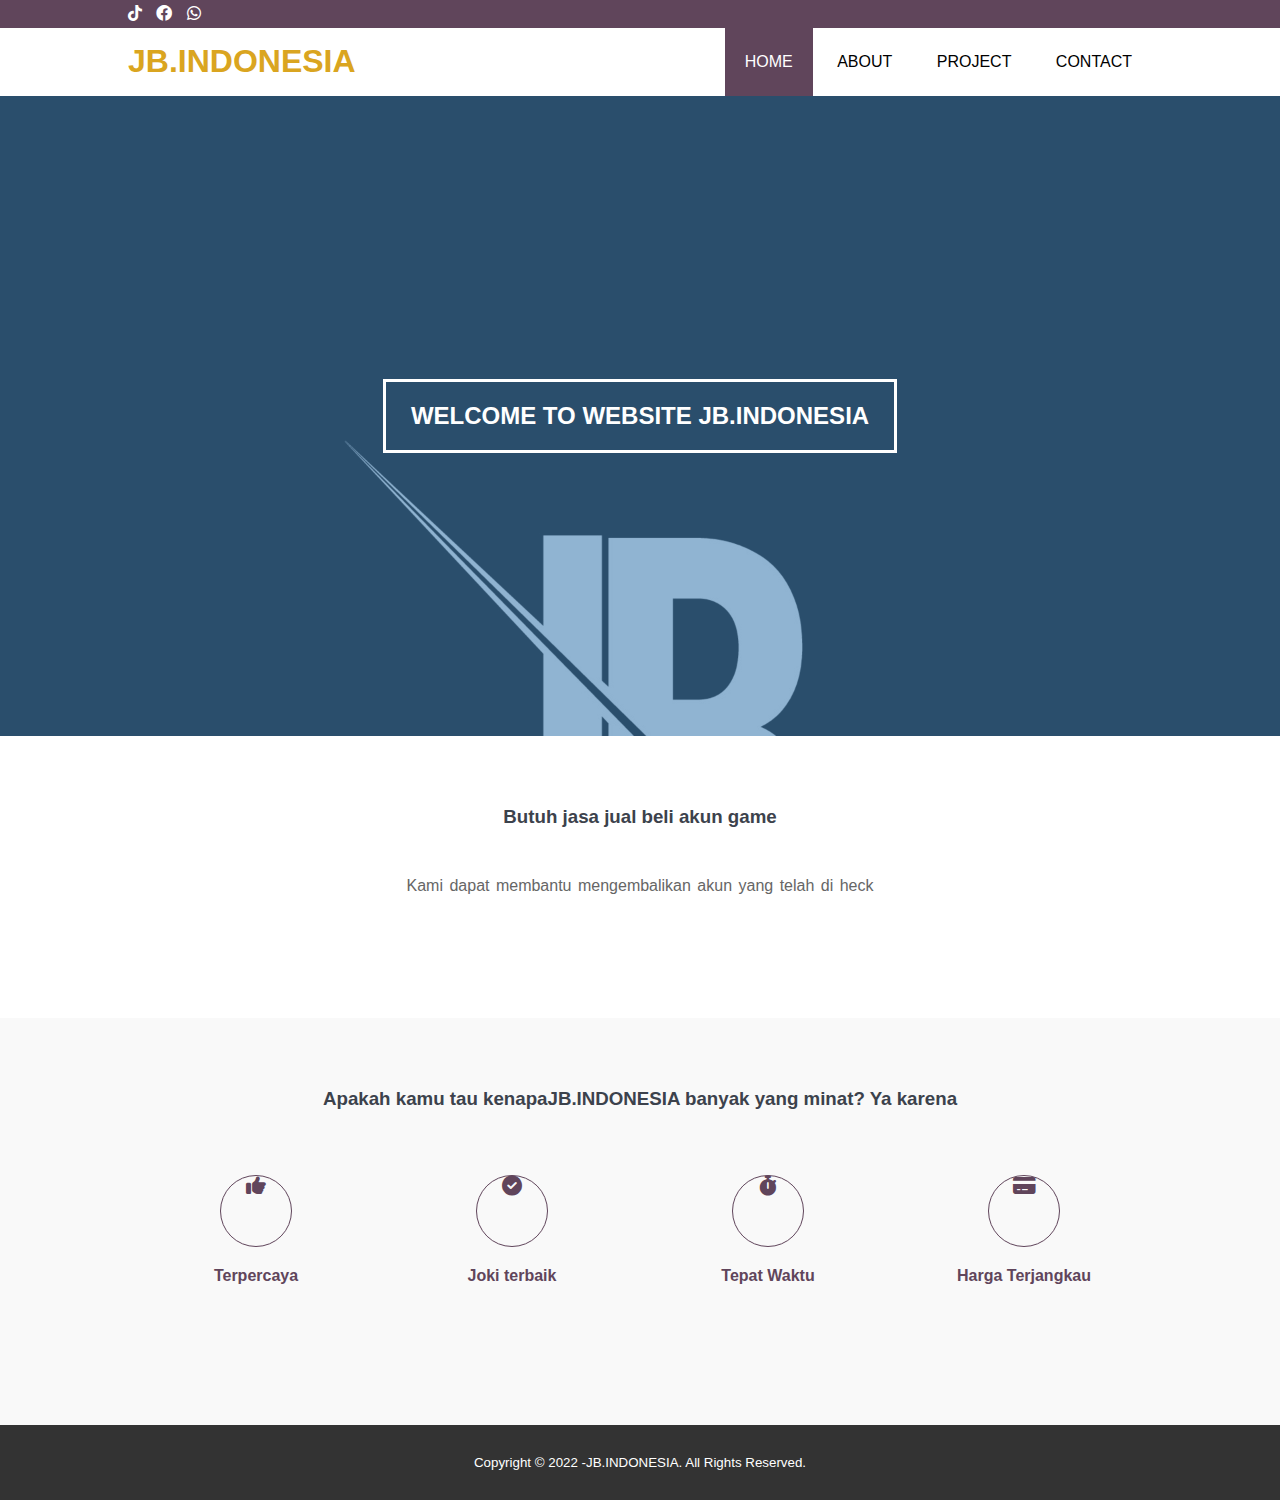
<file: index.html>
<html>
<head>
	<meta charset="utf-8">
	<meta name="viewport" content="width-device-width, initial-scale=1">
	<title>JB.INDONESIA</title>
	<link rel="stylesheet" type="text/css" href="style.css">
	<link rel="stylesheet" type="text/css" href="https://cdnjs.cloudflare.com/ajax/libs/font-awesome/6.0.0/css/all.min.css ">

</head>
<body>
	
	<!--header-->
	<div class="medsos">
		<div class="container">
			<ul>
				<li><a href="https://www.tiktok.com/@mamakziro"><i class="fa-brands fa-tiktok"></i></a></li>
				<li><a href="https://www.facebook.com/alvialqori"><i class="fa-brands fa-facebook"></i></a></li>	
				<li><a href="https://wa.me/6282156725462"><i class="fa-brands fa-whatsapp"></i> </a></li>
			</ul>
	</div>
	</div>
		<header>
		<div class="container">
			<h1><a href="index.html">JB.INDONESIA</a></h1>
			<ul>
				<li class="active"><a href="index.html">HOME</a></li>
				<li><a href="about.html">ABOUT</a></li>
				<li><a href="project.html">PROJECT</a></li>
				<li><a href="contact.html">CONTACT</a></li>
			</ul>
		</div>
	</header>

	<!-- banner -->
	<section class="banner">
		<h2>WELCOME TO WEBSITE JB.INDONESIA</h2>
	</section>

	<!-- about -->
	<section class="about">
		<div class="container">
			<h3>Butuh jasa jual beli akun game </h3>
			<p>Kami dapat membantu mengembalikan akun yang telah di heck</p>
		</div>
	</section>

	<!-- service -->
	<section class="service">
		<div class="container">
			<h3>Apakah kamu tau kenapaJB.INDONESIA banyak yang minat? Ya karena</h3>
			<div class="box">
				<div class="col-4">
					<div class="icon"><i class="fa-solid fa-thumbs-up"></i></div>
					<h4>Terpercaya</h4>
				</div>
				<div class="col-4">
					<div class="icon"><i class="fa-solid fa-circle-check"></i></div>
					<h4>Joki terbaik</h4>
				</div>
				<div class="col-4">
					<div class="icon"><i class="fa-solid fa-stopwatch"></i></div>
					<h4>Tepat Waktu</h4>
				</div>
				<div class="col-4">
					<div class="icon"><i class="fa-solid fa-credit-card"></i></div>
					<h4>Harga Terjangkau</h4>
				</div>
			</div>
		</div>
	</section>

	<!-- footer -->
	<footer>
		<div class="container">
			<small>Copyright &copy; 2022 -JB.INDONESIA. All Rights Reserved.</small>
		</div>
	</footer>


	<script type="text/javascript">
		$(document).ready(function(){
			$(".bg-loader").hide();
		})
	</script>
</body>
</html>
</file>
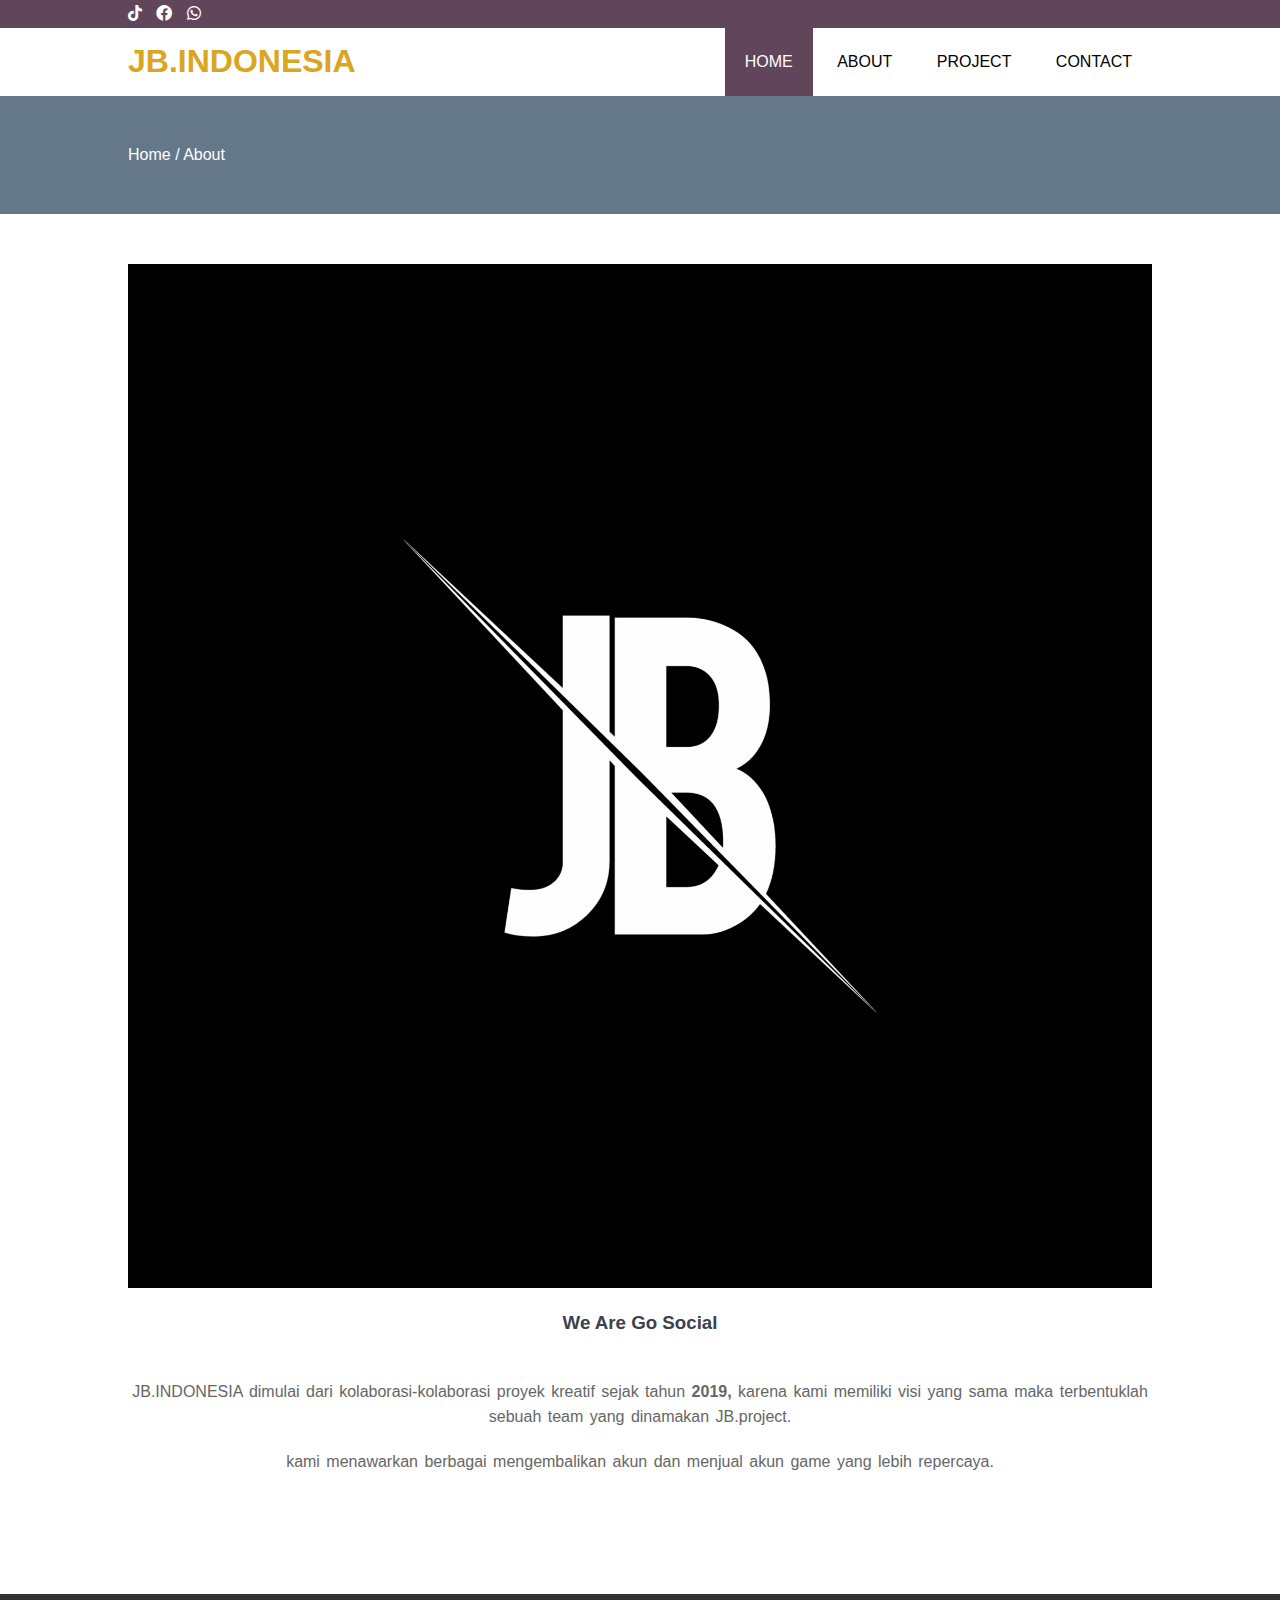
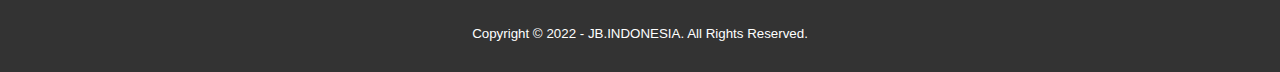
<file: about.html>
<!DOCTYPE html>
<html>
<head>
	<meta charset="utf-8">
	<meta name="viewport" content="width-device-width, initial-scale=1">
	<title>JB.INDONESIA</title>
	<link rel="stylesheet" type="text/css" href="style.css">
	<link rel="stylesheet" type="text/css" href="https://cdnjs.cloudflare.com/ajax/libs/font-awesome/6.0.0/css/all.min.css ">

</head>
<body>
	
	<!--header-->
	<div class="medsos">
		<div class="container">
			<ul>
				<li><a href="https://www.tiktok.com/@mamakziro"><i class="fa-brands fa-tiktok"></i></a></li>
				<li><a href="https://www.facebook.com/alvialqori"><i class="fa-brands fa-facebook"></i></a></li>
				<li><a href="https://wa.me/6281275065080"><i class="fa-brands fa-whatsapp"></i> </a></li>
			</ul>
	</div>
</div> 
		<header>
		<div class="container">
			<h1><a href="index.html">JB.INDONESIA</a></h1>
			<ul>
				<li class="active"><a href="index.html">HOME</a></li>
				<li><a href="about.html">ABOUT</a></li>
				<li><a href="project.html">PROJECT</a></li>
				<li><a href="contact.html">CONTACT</a></li>
			</ul>
		</div>
	</header>

	<!-- label -->
	<section class="label">
		<div class="container">
			<p>Home / About</p>
		</div>
	</section>

	<!-- about -->
	<section class="about">
		<div class="container">
			<img src="alvi001.jpg" width="100%">
			<h3>We Are Go Social</h3>
			<p>JB.INDONESIA dimulai dari kolaborasi-kolaborasi proyek kreatif sejak tahun <strong> 2019, </strong> karena kami memiliki visi yang sama maka terbentuklah sebuah team yang dinamakan JB.project.</p>
			<p>kami menawarkan berbagai mengembalikan akun dan menjual akun game yang lebih repercaya.</p>
			
		</div>
	</section>

	<!-- footer -->
	<footer>
		<div class="container">
			<small>Copyright &copy; 2022 - JB.INDONESIA. All Rights Reserved.</small>
		</div>
	</footer>


	<script type="text/javascript">
		$(document).ready(function(){
			$(".bg-loader").hide();
		})
	</script>
</body>
</html>
</file>
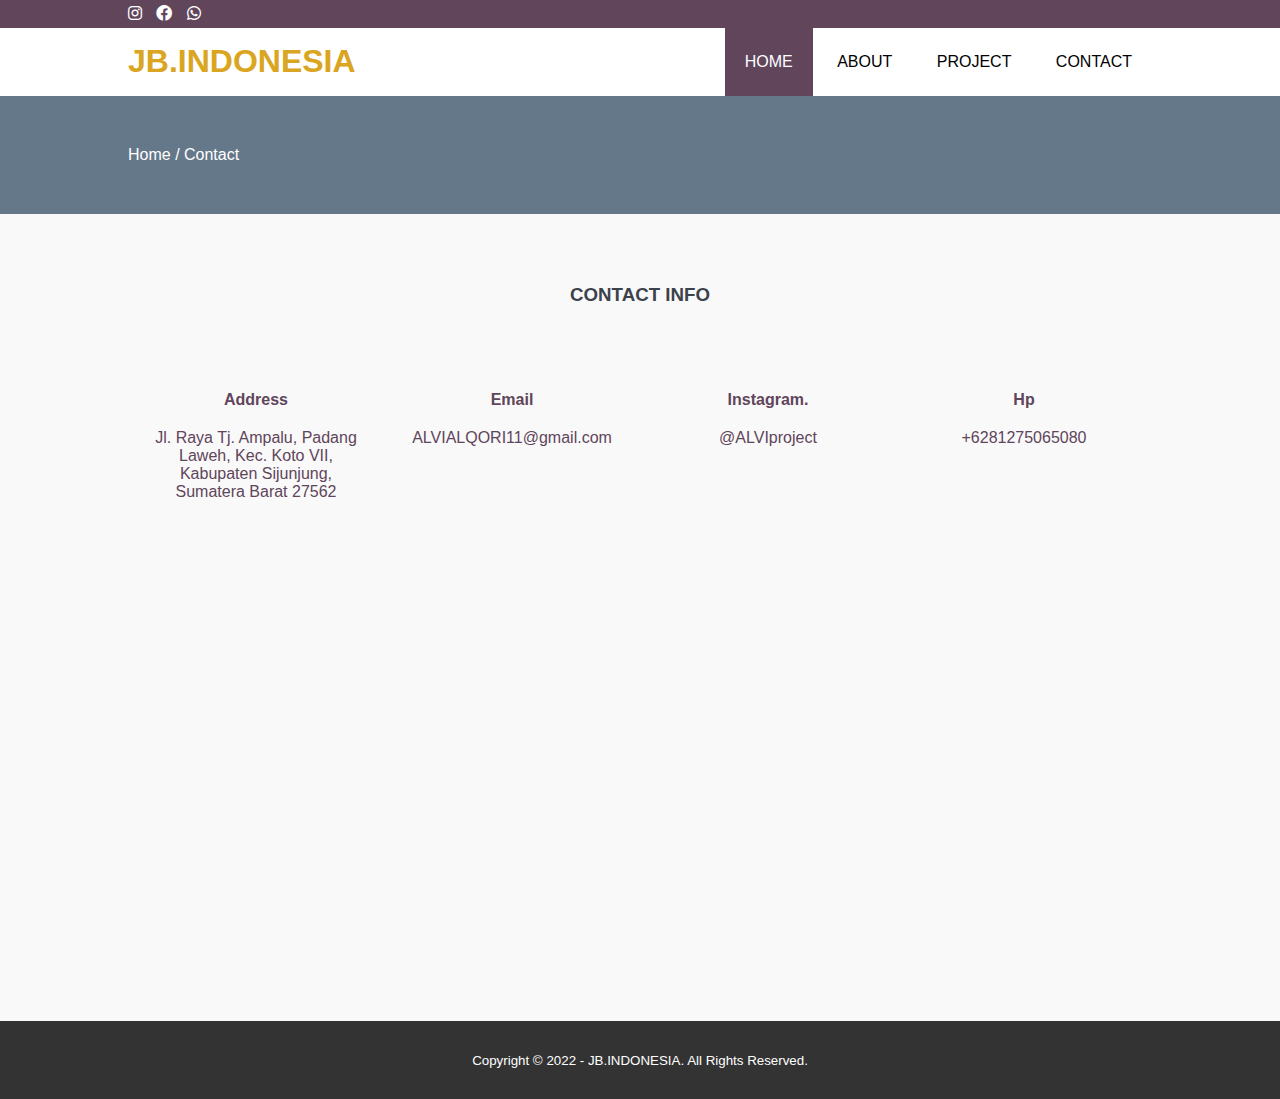
<file: contact.html>
<!DOCTYPE html>
<html>
<head>
	<meta charset="utf-8">
	<meta name="viewport" content="width-device-width, initial-scale=1">
	<title>JB.INDONESIA</title>
	<link rel="stylesheet" type="text/css" href="style.css">
	<link rel="stylesheet" type="text/css" href="https://cdnjs.cloudflare.com/ajax/libs/font-awesome/6.0.0/css/all.min.css ">

</head>
<body>
	
	<!--header-->
	<div class="medsos">
		<div class="container">
			<ul>
				<li><a href="https://www.instagram.com/alvialqori001project/"><i class="fa-brands fa-instagram"></i></a></li>
				<li><a href="https://www.facebook.com/alvialqori"><i class="fa-brands fa-facebook"></i></a></li>
				<li><a href="https://wa.me/6281275065080"><i class="fa-brands fa-whatsapp"></i> </a></li>
			</ul>
	</div>
</div> 
		<header>
		<div class="container">
		<h1><a href="index.html">JB.INDONESIA</a></h1>
			<ul>
				<li class="active"><a href="index.html">HOME</a></li>
				<li><a href="about.html">ABOUT</a></li>
				<li><a href="project.html">PROJECT</a></li>
				<li><a href="contact.html">CONTACT</a></li>
			</ul>
		</div>
	</header>

	<!-- label -->
	<section class="label">
		<div class="container">
			<p>Home / Contact</p>
		</div>
	</section>

	<!-- service -->
	<section class="service">
		<div class="container">
			<h3>CONTACT INFO</h3>
			<div class="box">
				<div class="col-4">
					<h4>Address</h4>
					<p>Jl. Raya Tj. Ampalu, Padang Laweh, Kec. Koto VII, Kabupaten Sijunjung, Sumatera Barat 27562</p>
				</div>
				<div class="col-4">
					<h4>Email</h4>
					<p>ALVIALQORI11@gmail.com</p>
				</div>
				<div class="col-4">
					<h4>Instagram.</h4>
					<p>@ALVIproject</p>
				</div>
				<div class="col-4">
					<h4>Hp</h4>
					<p>+6281275065080</p>
				</div>
			</div>

		<iframe src="https://www.google.com/maps/embed?pb=!1m18!1m12!1m3!1d3989.5769423222127!2d100.85324641505448!3d-0.6302489354408506!2m3!1f0!2f0!3f0!3m2!1i1024!2i768!4f13.1!3m3!1m2!1s0x2e2b26fcd2c54061%3A0xf1c59df07c43e290!2sPasar%20Tanjung%20Ampalu!5e0!3m2!1sen!2sid!4v1653456199356!5m2!1sen!2sid" width="600" height="450" style="border:0;" allowfullscreen="" loading="lazy" referrerpolicy="no-referrer-when-downgrade"></iframe>
		</div>
	</section>

	<!-- footer -->
	<footer>
		<div class="container">
		<small>Copyright &copy; 2022 - JB.INDONESIA. All Rights Reserved.</small>
		</div>
	</footer>


	<script type="text/javascript">
		$(document).ready(function(){
			$(".bg-loader").hide();
		})
	</script>
</body>
</html>
</file>
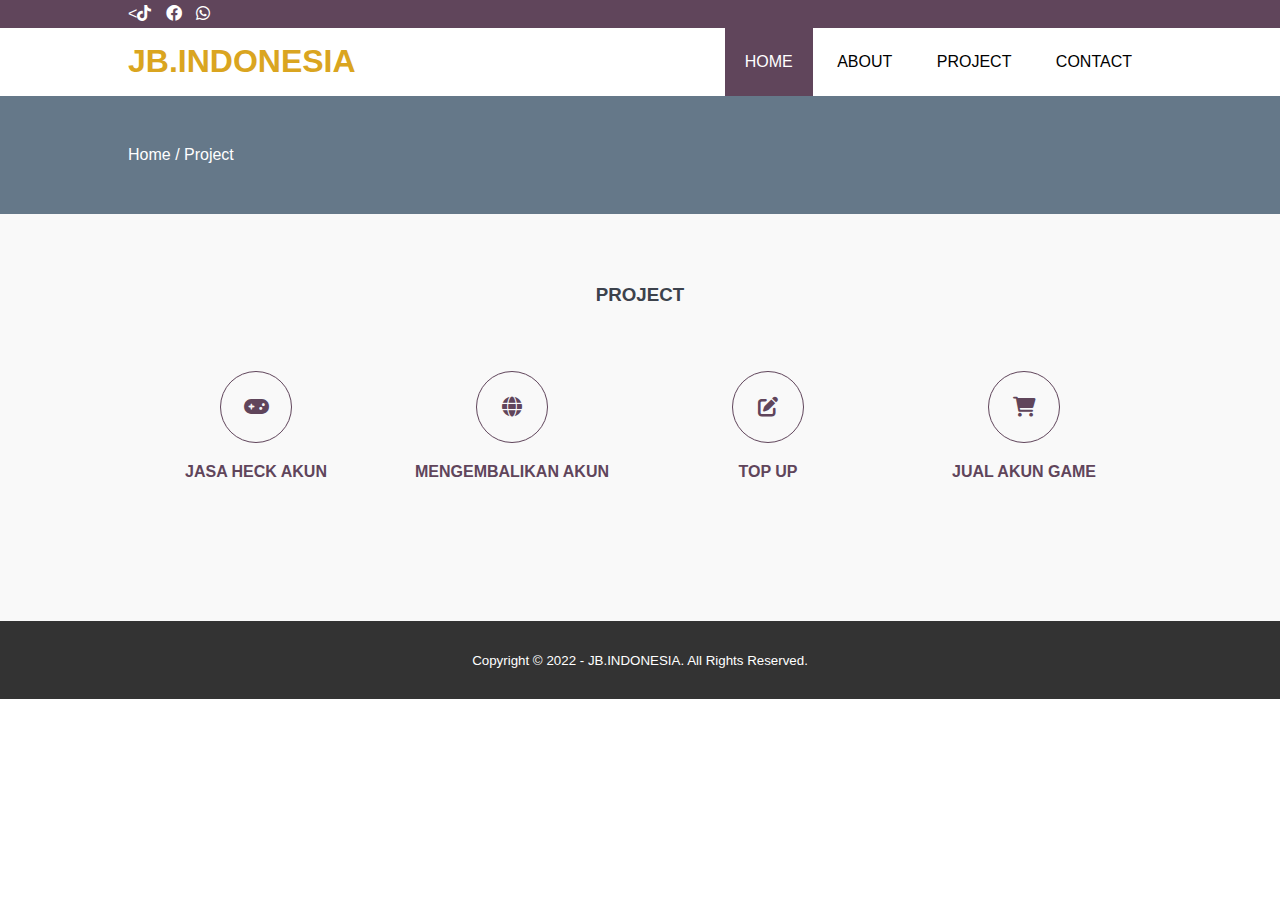
<file: project.html>
<!DOCTYPE html>
<html>
<head>
	<meta charset="utf-8">
	<meta name="viewport" content="width-device-width, initial-scale=1">
	<title>JB.INDONESIA</title>
	<link rel="stylesheet" type="text/css" href="style.css">
	<link rel="stylesheet" type="text/css" href="https://cdnjs.cloudflare.com/ajax/libs/font-awesome/6.0.0/css/all.min.css ">

</head>
<body>
	
	<!--header-->
	<div class="medsos">
		<div class="container">
			<ul>
				<li><a href="https://www.tiktok.com/@mamakziro"><<i class="fa-brands fa-tiktok"></i></a></li>
				<li><a href="https://www.facebook.com/alvialqori"><i class="fa-brands fa-facebook"></i></a></li>
				<li><a href="https://wa.me/6281275065080"><i class="fa-brands fa-whatsapp"></i> </a></li>
			</ul>
	</div>
</div> 
		<header>
		<div class="container">
		<h1><a href="index.html">JB.INDONESIA</a></h1>
			<ul>
				<li class="active"><a href="index.html">HOME</a></li>
				<li><a href="about.html">ABOUT</a></li>
				<li><a href="project.html">PROJECT</a></li>
				<li><a href="contact.html">CONTACT</a></li>
			</ul>
		</div>
	</header>

	<!-- label -->
	<section class="label">
		<div class="container">
			<p>Home / Project</p>
		</div>
	</section>

	<!-- service -->
	<section class="service">
		<div class="container">
			<h3>PROJECT</h3>
			<div class="box">
				<div class="col-4">
					<div class="icon"><i class="fa-solid fa-gamepad"></i></div>
					<h4>JASA HECK AKUN</h4>
				</div>
				<div class="col-4">
					<div class="icon"><i class="fas fa-globe"></i></div>
					<h4>MENGEMBALIKAN AKUN</h4>
				</div>
				<div class="col-4">
					<div class="icon"><i class="fas fa-edit"></i></div>
					<h4>TOP UP</h4>
				</div>
				<div class="col-4">
					<div class="icon"><i class="fa-solid fa-cart-shopping"></i></div>
					<h4>JUAL AKUN GAME</h4>
				</div>
			</div>
		</div>
	</section>

	<!-- footer -->
	<footer>
		<div class="container">
			<small>Copyright &copy; 2022 - JB.INDONESIA. All Rights Reserved.</small>
		</div>
	</footer>


	<script type="text/javascript">
		$(document).ready(function(){
			$(".bg-loader").hide();
		})
	</script>
</body>
</html>
</file>
<file: style.css>
* {
	padding:0;
	margin:0;
	font-family: sans-serif;
}
a {
	color: inherit;
	text-decoration: none;
}
.medsos {
	padding:5px 0;
	background-color: #60455b;
}
.medsos ul li {
	display: inline-block;
	color: #fff;
	margin-right: 10px;
}
.container {
	width:80%;
	margin:0 auto;
}
.container:after {
	content:'';
	display: block;
	clear: both;
}
header h1 {
	float: left;
	padding:15px 0;
	color:  #DAA520;
}
header ul {
	float: right;
}
header ul li {
	display: inline-block;
}
header ul li a {
	padding:25px 20px;
	display: inline-block;
}
header ul li a:hover {
	background-color: #60455b;
	color: #fff;
}
.active {
	background-color: #60455b;
	color: #fff;
}
.banner {
	height: 60vh;
	background-image: url('alvi001.jpg');
	background-size: cover;
	position: relative;
	display: flex;
	justify-content: center;
	align-items: center;
}
.banner:after {
	content:'';
	display: block;
	position: absolute;
	top: 0;
	left: 0;
	right: 0;
	bottom: 0;
	background-color: rgba(70, 130, 180, .6);
}
.banner h2 {
	color: #fff;
	z-index: 1;
	padding: 20px 25px;
	border:3px solid #fff;
}
section {
	padding:50px 0;
}
section h3 {
	text-align: center;
	padding:20px 0;
	color: #3c424c;
	margin-bottom: 25px;
}
.about,
.service {
	padding-bottom: 100px;
}
.about p {
	color: #666;
	word-spacing: 2px;
	line-height: 25px;
	margin-bottom: 20px;
	text-align: center;
}
.service {
	background-color: #f9f9f9;
}
.box {
	color: #60455b;
}
.box: after {
	content: '';
	display: block;
	clear: both;
}
.box .col-4 {
	width:25%;
	padding:20px;
	box-sizing: border-box;
	text-align: center;
	float: left;
}
.icon {
	width:70px;
	height:70px;
	border:1px solid;
	border-radius: 50%;
	text-align: center;
	line-height: 70px;
	font-size: 20px;
	margin:0 auto;
}
.box .col-4 h4 {
	margin:20px 0;
}
footer {
	padding:30px 0;
	background-color: #333;
	color: #fff;
	text-align: center;
}
.bg-loader {
	background-color: #eee;
	position: fixed;
	top: 0;
	left: 0;
	right: 0;
	bottom: 0;
	z-index: 9999;
	display: flex;
	justify-content: center;
	align-items: center;
}
.bg-loader .loader {
	width:11px;
	height: 1px;
	border:3px solid #fff;
	border-radius: 50%;
	border-top-color: #657889;
	border-right-color:#657889;
	border-bottom-color:#657889;
	animation: puterin .8s linear infinite;
}
.label {
	background-color: #657889;
	color: #fff;
}
@keyframes puterin {
	100% {
		transform: rotate(360deg);
	}
}
@media screen and (max-width: 768px){
	.container {
		width:90%;
	}
	header h1 {
		text-align: center;
		float: none;
	}
	header ul {
		text-align: center;
		float: none;
	}
	.box .col-4 {
		width:100%;
		float: none;
		margin-bottom: 20px;
	}
}
</file>
